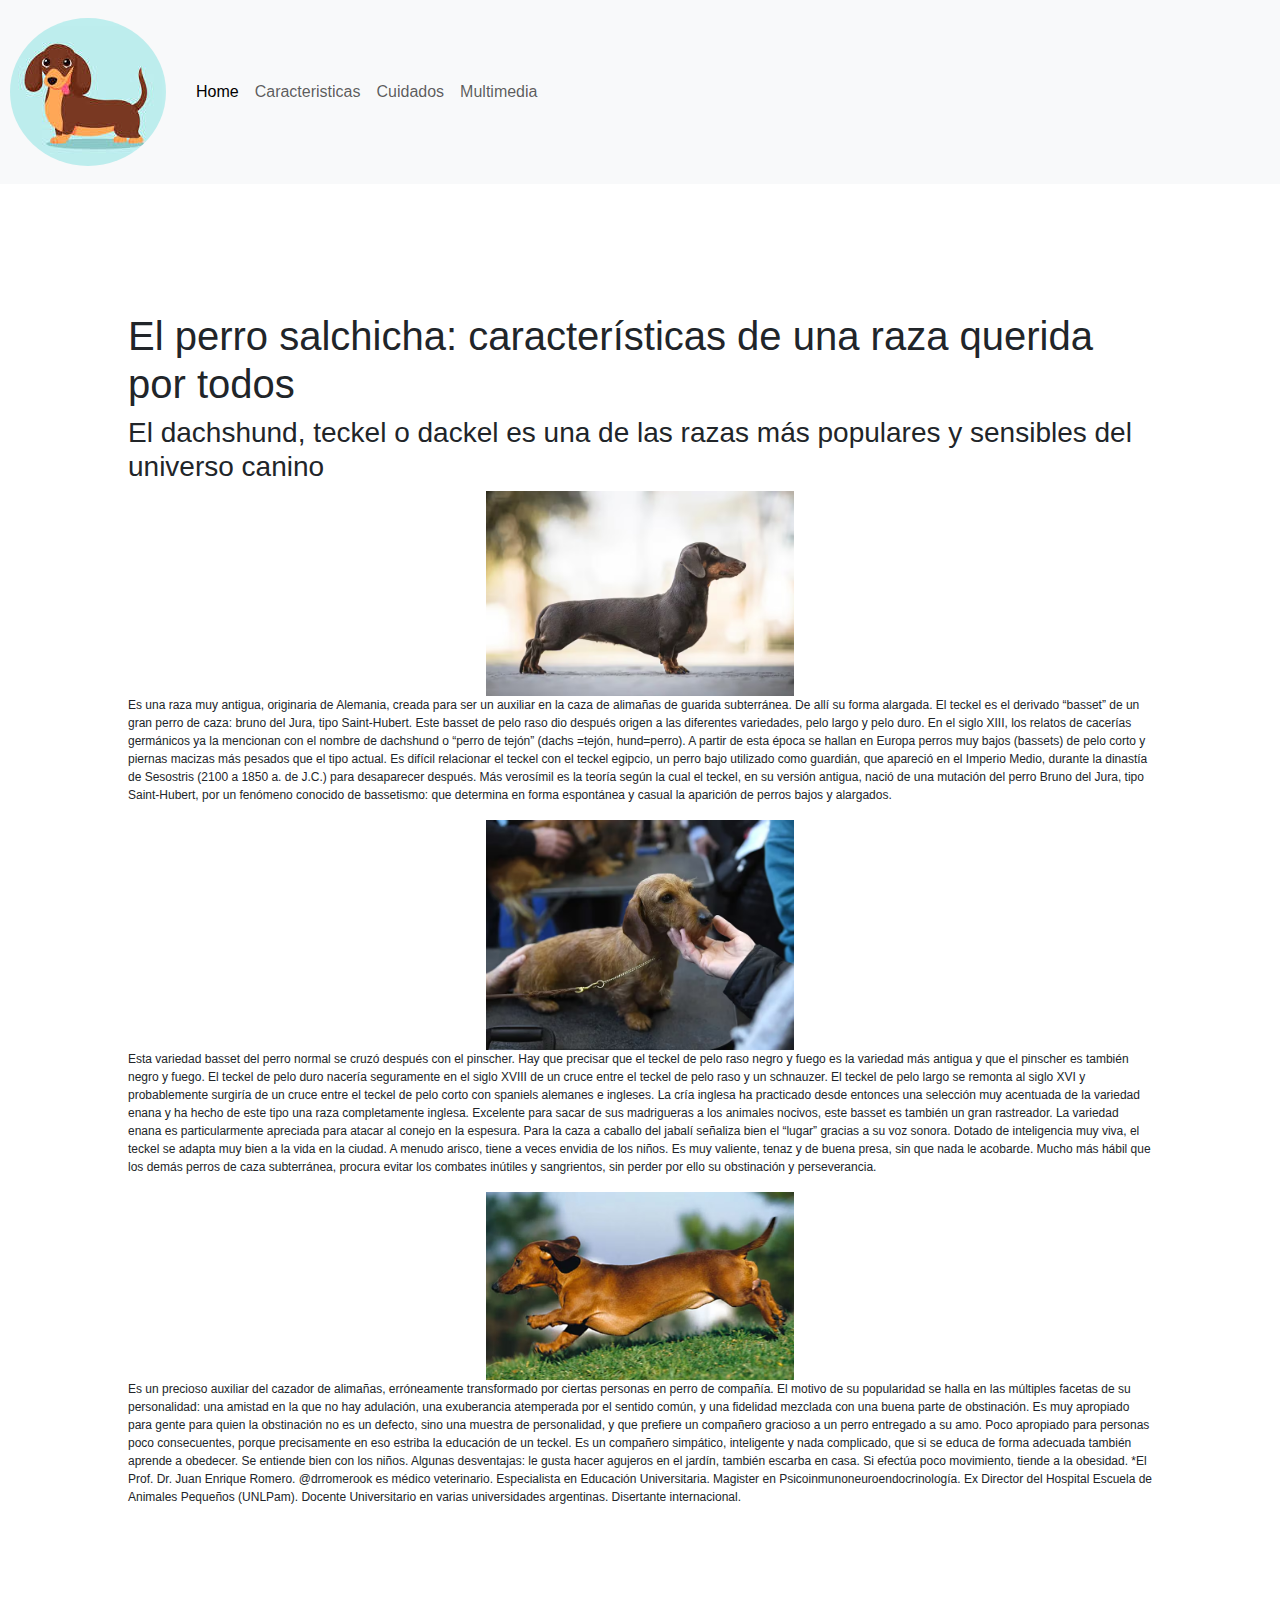
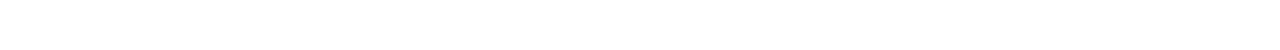
<file: pages/caracteristicas.html>
<!DOCTYPE html>
<html lang="es">

<head>
    <meta charset="UTF-8" />
    <meta name="viewport" content="width=device-width, initial-scale=1.0" />
    <link href="https://cdn.jsdelivr.net/npm/bootstrap@5.3.3/dist/css/bootstrap.min.css" rel="stylesheet"
        integrity="sha384-QWTKZyjpPEjISv5WaRU9OFeRpok6YctnYmDr5pNlyT2bRjXh0JMhjY6hW+ALEwIH" crossorigin="anonymous">
    <link rel="stylesheet" href="../css/styles.css">
    <title>Caracteristicas</title>
</head>

<body class="background_repeat">
    <header class="header">
        <nav class="navbar navbar-expand-lg bg-body-tertiary">
            <img src="../img/logo salchi.jfif" alt="logo salchis love" class="header_logo" href="../index.html" />
            <div class="container-fluid">
                <button class="navbar-toggler" type="button" data-bs-toggle="collapse" data-bs-target="#navbarNav"
                    aria-controls="navbarNav" aria-expanded="false" aria-label="Toggle navigation">
                    <span class="navbar-toggler-icon"></span>
                </button>
                <div class="collapse navbar-collapse" id="navbarNav">
                    <ul class="navbar-nav">
                        <li class="nav-item">
                            <a class="nav-link active" aria-current="page" href="../index.html">Home</a>
                        </li>
                        <li class="nav-item">
                            <a class="nav-link" href="./caracteristicas.html">Caracteristicas</a>
                        </li>
                        <li class="nav-item">
                            <a class="nav-link" href="./cuidados.html">Cuidados</a>
                        </li>
                        <li class="nav-item">
                            <a class="nav-link" href="./multimedia.html">Multimedia</a>
                        </li>
                    </ul>
                </div>
            </div>
        </nav>
    </header>
    <main>
        <div class="caracteristicas_main-container">
            <h1>El perro salchicha: características de una raza querida por todos</h1>
            <h3>El dachshund, teckel o dackel es una de las razas más populares y sensibles del universo canino</h3>
            <img src="../img/F5CAZDOLNVBFHLXPPKS3NNYJEM.avif" alt="foto perro salchicha 1" class="card-img-top">
            <p>Es una raza muy antigua, originaria de Alemania, creada para ser un auxiliar en la caza de alimañas de guarida subterránea. De allí su forma alargada.
                El teckel es el derivado “basset” de un gran perro de caza: bruno del Jura, tipo Saint-Hubert. Este basset de pelo raso dio después origen a las diferentes variedades, pelo largo y pelo duro.
                En el siglo XIII, los relatos de cacerías germánicos ya la mencionan con el nombre de dachshund o “perro de tejón” (dachs =tejón, hund=perro). A partir de esta época se hallan en Europa perros muy bajos (bassets) de pelo corto y piernas macizas más pesados que el tipo actual.
                Es difícil relacionar el teckel con el teckel egipcio, un perro bajo utilizado como guardián, que apareció en el Imperio Medio, durante la dinastía de Sesostris (2100 a 1850 a. de J.C.) para desaparecer después.
                Más verosímil es la teoría según la cual el teckel, en su versión antigua, nació de una mutación del perro Bruno del Jura, tipo Saint-Hubert, por un fenómeno conocido de bassetismo: que determina en forma espontánea y casual la aparición de perros bajos y alargados.</p>
                <img src="../img/FGULEAZW2ZBLFCODK2YUXJDTJI.avif" alt="foto perro salchicha 2" class="card-img-top">
                <p>Esta variedad basset del perro normal se cruzó después con el pinscher. Hay que precisar que el teckel de pelo raso negro y fuego es la variedad más antigua y que el pinscher es también negro y fuego.

                    El teckel de pelo duro nacería seguramente en el siglo XVIII de un cruce entre el teckel de pelo raso y un schnauzer. El teckel de pelo largo se remonta al siglo XVI y probablemente surgiría de un cruce entre el teckel de pelo corto con spaniels alemanes e ingleses.
                    
                    La cría inglesa ha practicado desde entonces una selección muy acentuada de la variedad enana y ha hecho de este tipo una raza completamente inglesa.
                    
                    Excelente para sacar de sus madrigueras a los animales nocivos, este basset es también un gran rastreador. La variedad enana es particularmente apreciada para atacar al conejo en la espesura. Para la caza a caballo del jabalí señaliza bien el “lugar” gracias a su voz sonora. Dotado de inteligencia muy viva, el teckel se adapta muy bien a la vida en la ciudad. A menudo arisco, tiene a veces envidia de los niños.
                    
                    Es muy valiente, tenaz y de buena presa, sin que nada le acobarde. Mucho más hábil que los demás perros de caza subterránea, procura evitar los combates inútiles y sangrientos, sin perder por ello su obstinación y perseverancia.</p>

                    <img src="../img/5PADJUBIQBBOHKY3TTJPK22IRI.avif" alt="foto perro salchicha 3" class="card-img-top">

                    <p>Es un precioso auxiliar del cazador de alimañas, erróneamente transformado por ciertas personas en perro de compañía.

                        El motivo de su popularidad se halla en las múltiples facetas de su personalidad: una amistad en la que no hay adulación, una exuberancia atemperada por el sentido común, y una fidelidad mezclada con una buena parte de obstinación.
                        
                        Es muy apropiado para gente para quien la obstinación no es un defecto, sino una muestra de personalidad, y que prefiere un compañero gracioso a un perro entregado a su amo.
                        
                        Poco apropiado para personas poco consecuentes, porque precisamente en eso estriba la educación de un teckel.
                        
                        Es un compañero simpático, inteligente y nada complicado, que si se educa de forma adecuada también aprende a obedecer. Se entiende bien con los niños.
                        
                        Algunas desventajas: le gusta hacer agujeros en el jardín, también escarba en casa. Si efectúa poco movimiento, tiende a la obesidad.
                        
                        *El Prof. Dr. Juan Enrique Romero. @drromerook es médico veterinario. Especialista en Educación Universitaria. Magister en Psicoinmunoneuroendocrinología. Ex Director del Hospital Escuela de Animales Pequeños (UNLPam). Docente Universitario en varias universidades argentinas. Disertante internacional.</p>


            


        </div>
    </main>
    <footer id="footer_contactos" class="footer">
    </footer>
    <script src="https://cdn.jsdelivr.net/npm/bootstrap@5.3.3/dist/js/bootstrap.bundle.min.js"
        integrity="sha384-YvpcrYf0tY3lHB60NNkmXc5s9fDVZLESaAA55NDzOxhy9GkcIdslK1eN7N6jIeHz"
        crossorigin="anonymous"></script>
</body>
</body>

</html>
</file>
<file: css/styles.css>
body {
  font-family: Verdana, Geneva, Tahoma, sans-serif;
  margin: 0;
}

ol {
  list-style-type: none;
}
ul {
  list-style-type: none;
}

a {
  text-decoration: none;
  color: inherit;
}

p {
  font-size: 12px;
}

.header_logo {
  border-radius: 50%;
  margin: 10px;
}

.main-container {
  background-image: url(../img/background.jfif);
  background-repeat: repeat;
}

.title {
  display: flex;
  align-items: center;
  justify-content: center;
  width: 100%;
  color: rgb(47, 18, 73);
  font-size: 200%;
  font-weight: bold;

  h1 {
    margin: 0;
  }

  .title-container {
    background-color: #ffffffad;
    border-radius: 8px;
    padding: 10px;
    margin: 20px;

    .title-simbols {
      color: orangered;
    }

    .title-com {
      font-size: 70%;
    }
  }
}

.main-container {
  display: flex;
  gap: 2em;
  flex-direction: column;
}

.principal_section {
  display: flex;
  justify-content: center;
}

.cards_container {

    display: grid;
    justify-items: center;
    gap: 5%;
    grid-template-columns: repeat(auto-fit, minmax(15rem, 1fr));
}

.caracteristicas_main-container {
  display: flex;
  flex-direction: column;
  align-items: center;
  margin: 10%;

  h1 {
    background-color: #ffffff11;
    border-radius: 6%;
  }

  h3 {
    background-color: #ffffff11;
    border-radius: 6%;
  }

  p {
    background-color: #ffffff11;
    border-radius: 6%;

  }
  img {
    max-width: 30%;
    max-height: 30%;
  }
}
</file>
